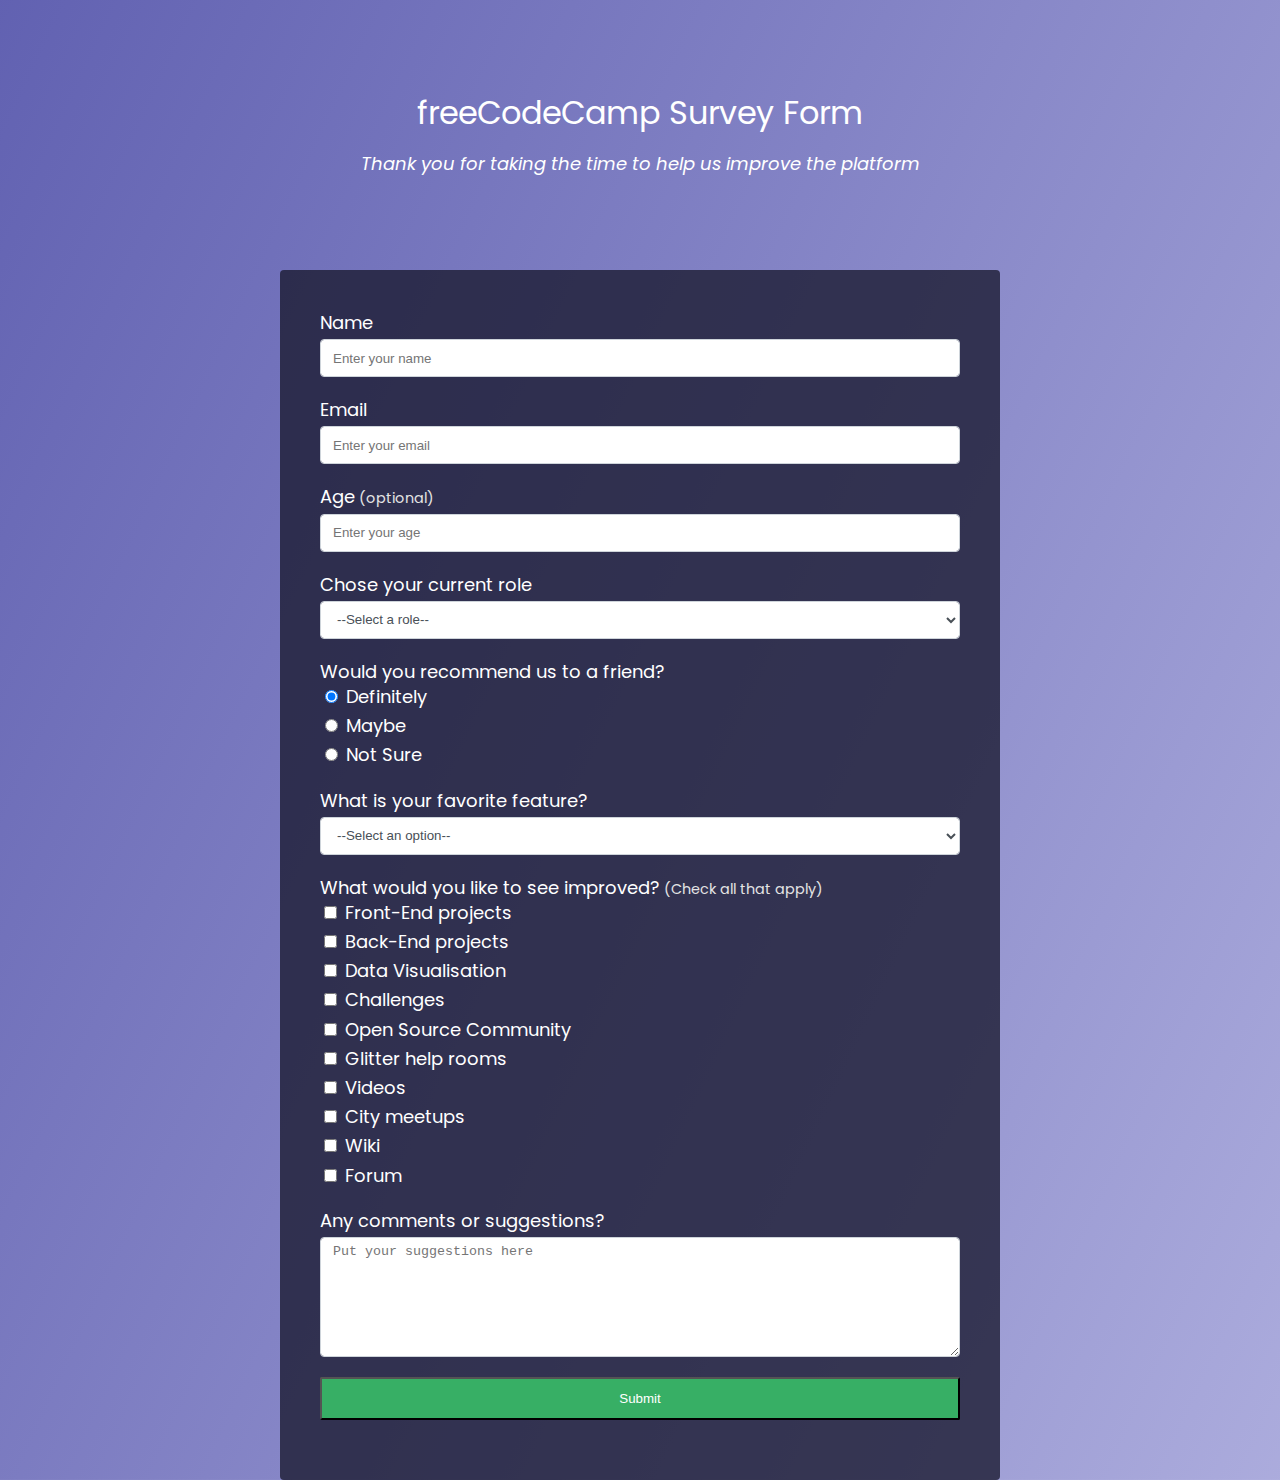
<file: survey_form/index.html>
<!DOCTYPE html>
<html lang="en">
<head>
    <meta charset="UTF-8">
    <meta http-equiv="X-UA-Compatible" content="IE=edge">
    <meta name="viewport" content="width=device-width, initial-scale=1.0">
    <link rel="stylesheet" href="styles.css">
    <title>Document</title>
</head>
<body>
    <div class="main-container">
        <div class="hero d-flex-row">
            <div class="container d-flex-col">
                <h1>freeCodeCamp Survey Form</h1>
                <p class="hero__text">Thank you for taking the time to help us improve the platform</p>
            </div>
        </div>
        <div class="form-section">
                <form action="" id="survey-form">
                    <div class="form-element">
                        <label for="name">Name</label>
                        <input type="text" class="form-control" placeholder="Enter your name" required>
                    </div>
                    <div class="form-element">
                        <label for="email">Email</label>
                        <input type="text" class="form-control" placeholder="Enter your email" required>
                    </div>
                    <div class="form-element">
                        <label for="age">Age<span class="clue">(optional)</span></label>
                        <input type="Number" class="form-control" min=10 max=99 placeholder="Enter your age">
                    </div>
                    <div class="form-element">
                        <label for="role">Chose your current role</label>
                        <select name="role" id="dropdown" class="form-control">
                            <option value="Placeholder" selected disabled>--Select a role--</option>
                            <option value="Student">Student</option>
                            <option value="Full Time Job">Full Time Job</option>
                            <option value="Full Time Learner">Full Time Learner</option>
                            <option value="Prefer not to say">Prefer not to say</option>
                            <option value="Other">Other</option>
                        </select>
                    </div>
                    <div class="form-element">
                        <p class="form-element__title">Would you recommend us to a friend?</p>
                        <!-- <input type="radio" name="recommend" id="definitely" value="definitely" checked>
                        <label for="definitely">Definitely</label> -->
                        <label>
                            <input type="radio" class="input-radio" name="recommend" value="definitely" checked />
                            Definitely
                        </label>
                        <label>
                            <input type="radio" class="input-radio" name="recommend" value="maybe" />
                            Maybe
                        </label>
                        <label>
                            <input type="radio" class="input-radio" name="recommend" value="not-sure" />
                            Not Sure
                        </label>
                    </div>
                    <div class="form-element">
                        <label for="feature">What is your favorite feature?</label>
                        <select name="feature" id="feature" class="form-control">
                            <option value="placeholder" selected disabled>--Select an option--</option>
                            <option value="Challenges">Challenges</option>
                            <option value="Projects">Projects</option>
                            <option value="Community">Community</option>
                            <option value="Open Source">Open Source</option>
                        </select>
                    </div>
                    <div class="form-element">
                        <p class="form-element__title">What would you like to see improved?<span class="clue">(Check all that apply)</span></p>
                        <label>
                            <input type="checkbox" class="input-checkbox" name="recommend" value="front-end-projects" />
                            Front-End projects
                        </label>
                        <label>
                            <input type="checkbox" class="input-checkbox" name="recommend" value="backend-projects" />
                            Back-End projects
                        </label>
                        <label>
                            <input type="checkbox" class="input-checkbox" name="recommend" value="data-visualisation" />
                            Data Visualisation
                        </label>
                        <label>
                            <input type="checkbox" class="input-checkbox" name="recommend" value="challenges" />
                            Challenges
                        </label>
                        <label>
                            <input type="checkbox" class="input-checkbox" name="recommend" value="open-source-community" />
                            Open Source Community
                        </label>
                        <label>
                            <input type="checkbox" class="input-checkbox" name="recommend" value="glitter-help-rooms" />
                            Glitter help rooms
                        </label>
                        <label>
                            <input type="checkbox" class="input-checkbox" name="recommend" value="videos" />
                            Videos
                        </label>
                        <label>
                            <input type="checkbox" class="input-checkbox" name="recommend" value="city-meetups" />
                            City meetups
                        </label>
                        <label>
                            <input type="checkbox" class="input-checkbox" name="recommend" value="wiki" />
                            Wiki
                        </label>
                        <label>
                            <input type="checkbox" class="input-checkbox" name="recommend" value="forum" />
                            Forum
                        </label>
                    </div>
                    <div class="form-element">
                        <label for="suggestions">Any comments or suggestions?</label>
                        <textarea name="suggestions" id="suggestions" class="form-control"
                            placeholder="Put your suggestions here"></textarea>
                    </div>
                    <div class="form-element">
                        <button type="submit" id="submit" class="submit-button" value="submit">Submit</button>
                    </div>
                </form>
        </div>
    </div>
</body>
</html>
</file>
<file: survey_form/styles.css>
@import url('https://fonts.googleapis.com/css?family=Poppins:200i,400&display=swap');
*{
    box-sizing: border-box;
}

body{
    margin: 0;
    padding: 0;
    background-image: linear-gradient(
      115deg,
      rgba(58, 58, 158, 0.8),
      rgba(136, 136, 206, 0.7)
    ),
    url(https://cdn.freecodecamp.org/testable-projects-fcc/images/survey-form-background.jpeg);
    background-size: cover;
    background-repeat: no-repeat;
    background-position: center;

    font-family: 'Poppins', sans-serif;
    font-size: 1rem;
    font-weight: 400;
    line-height: 1.4;
    color: #fff;
}

h1, h2{
    margin: 0;
}

h1 {
    font-weight: 400;
    line-height: 1.2;
}

p {
    font-size: 1.125rem;
}

textarea{
    min-height: 120px;
    width: 100%;
    padding: 0.625rem;
    resize: vertical;
}

label {
    display: block;
    align-items: center;
    font-size: 1.125rem;
    margin-bottom: 0.25rem;
}

.container{
    width: 90%;
    margin: 0 auto;
}

.main-container{
    margin: 0 auto;
}

.hero{
    /* background:rgba(70, 21, 184, 0.473) */
    color:#fff;
    min-height: 30vh;
    align-items: center;
    text-align: center;
}

.hero__text {
    font-style: italic;
}

.d-flex-col{
    display: flex;
    flex-direction: column;
}

.d-flex-row{
    display: flex;
}

.hero__text{
    margin-bottom: 0;

}

#survey-form{
    background: rgba(27, 27, 50, 0.8);
    color:#fff;
    padding: 2.5rem 0.625rem;
    border-radius: 0.25rem;
}

.form-control{
    display: block;
    width: 100%;
    height: 2.375rem;
    padding: 0.375rem 0.75rem;
    color: #495057;
    background-color: #fff;
    background-clip: padding-box;
    border: 1px solid #ced4da;
    border-radius: 0.25rem;
    transition: border-color 0.15s ease-in-out, box-shadow 0.15s ease-in-out;
}

.form-control:focus {
    border-color: #80bdff;
    outline: 0;
    box-shadow: 0 0 0 0.2rem rgba(0, 123, 255, 0.25);
  }

.form-element{
    margin-bottom: 1.25em;
}

.form-element__title{
    margin: 0;
}

.clue {
    margin-left: 0.25rem;
    font-size: 0.9rem;
    color: #e4e4e4;
  }

.submit-button {
    display: block;
    width: 100%;
    padding: 0.75rem;
    background: #37af65;
    color: inherit;
    border-radius: 2px;
    cursor: pointer;
  }


@media (min-width:480px) {
    #survey-form{
        padding: 2.5rem;
    }
    
}

@media (min-width: 576px) {
    .main-container {
      max-width: 540px;
      margin: 0 auto;
    }
}

@media (min-width: 768px) {
    .main-container {
      max-width: 720px;
      margin: 0 auto;
    }
}
</file>
